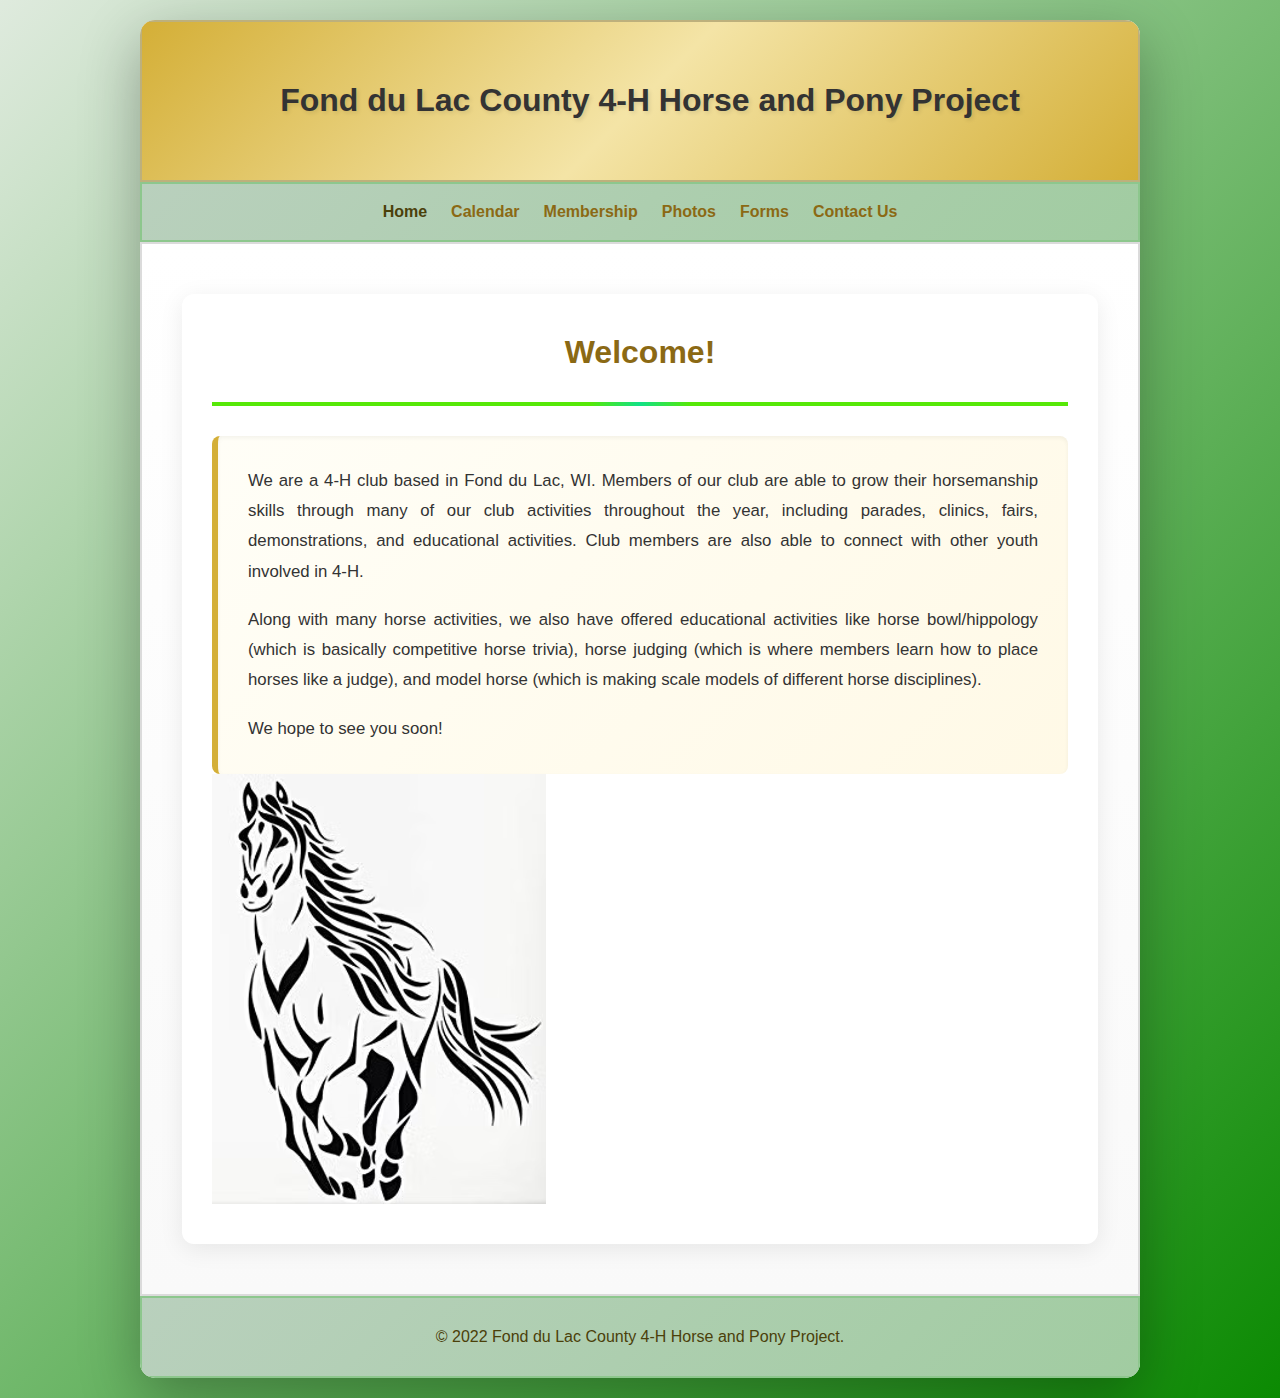
<file: html/index.html>
<!--
    Name: Joshua Waite
    Date: October 28, 2025
    Description: This page exists as the home page of the Fond du Lac County 4-H Horse and Pony Project, connecting each other page.
-->

<!DOCTYPE html>
<html lang="en">
    <head>
        <meta charset="UTF-8">
        <meta name="viewport" content="width=device-width, initial-scale=1.0">
        <link href="../css/styles.css" rel="stylesheet">
        <title>Home</title>
    </head>
    <body>
        <div class="container">
            <!-- Header -->
            <header>
                <h1>Fond du Lac County 4-H Horse and Pony Project</h1>
            </header>

            <!-- Navigation Bar -->
            <nav>
                <table>
                    <tr>
                        <th class="navigation">
                            <a class="currentPage" href="index.html" target="_self">Home</a>
                        </th>
                        <th class="navigation">
                            <a class="otherPage" href="calendar.html" target="_self">Calendar</a>
                        </th>
                        <th class="navigation">
                            <a class="otherPage" href="index.html" target="_self">Membership</a>
                        </th>
                        <th class="navigation">
                            <a class="otherPage" href="photo.html" target="_self">Photos</a>
                        </th>
                        <th class="navigation">
                            <a class="otherPage" href="index.html" target="_self">Forms</a>
                        </th>
                        <th class="navigation">
                            <a class="otherPage" href="index.html" target="_self">Contact Us</a>
                        </th>
                    </tr>
                </table>
            </nav>

            <!-- Main Page Content -->
            <main>
                <section class="trophy-section">
                    <h2>Welcome!</h2>

                    <div id="about-container">
                        <div class="home-content">
                            <p>
                                We are a 4-H club based in Fond du Lac, WI. Members of our club are able to grow their 
                                horsemanship skills through many of our club activities throughout the year, including 
                                parades, clinics, fairs, demonstrations, and educational activities. Club members are 
                                also able to connect with other youth involved in 4-H.
                            </p>
                            <p>
                                Along with many horse activities, we also have offered educational activities like 
                                horse bowl/hippology (which is basically competitive horse trivia), horse judging 
                                (which is where members learn how to place horses like a judge), and model horse 
                                (which is making scale models of different horse disciplines).
                            </p>
                            <p>
                                We hope to see you soon!
                            </p>
                        </div>
                        
                        <img src="/images/horse_art.avif" alt="A drawing of a horse">
                    </div>
                </section>
            </main>

            <!-- Copyright Information -->
            <footer>
                <p>© 2022 Fond du Lac County 4-H Horse and Pony Project.</p>
            </footer>
        </div>
    </body>
</html>
</file>
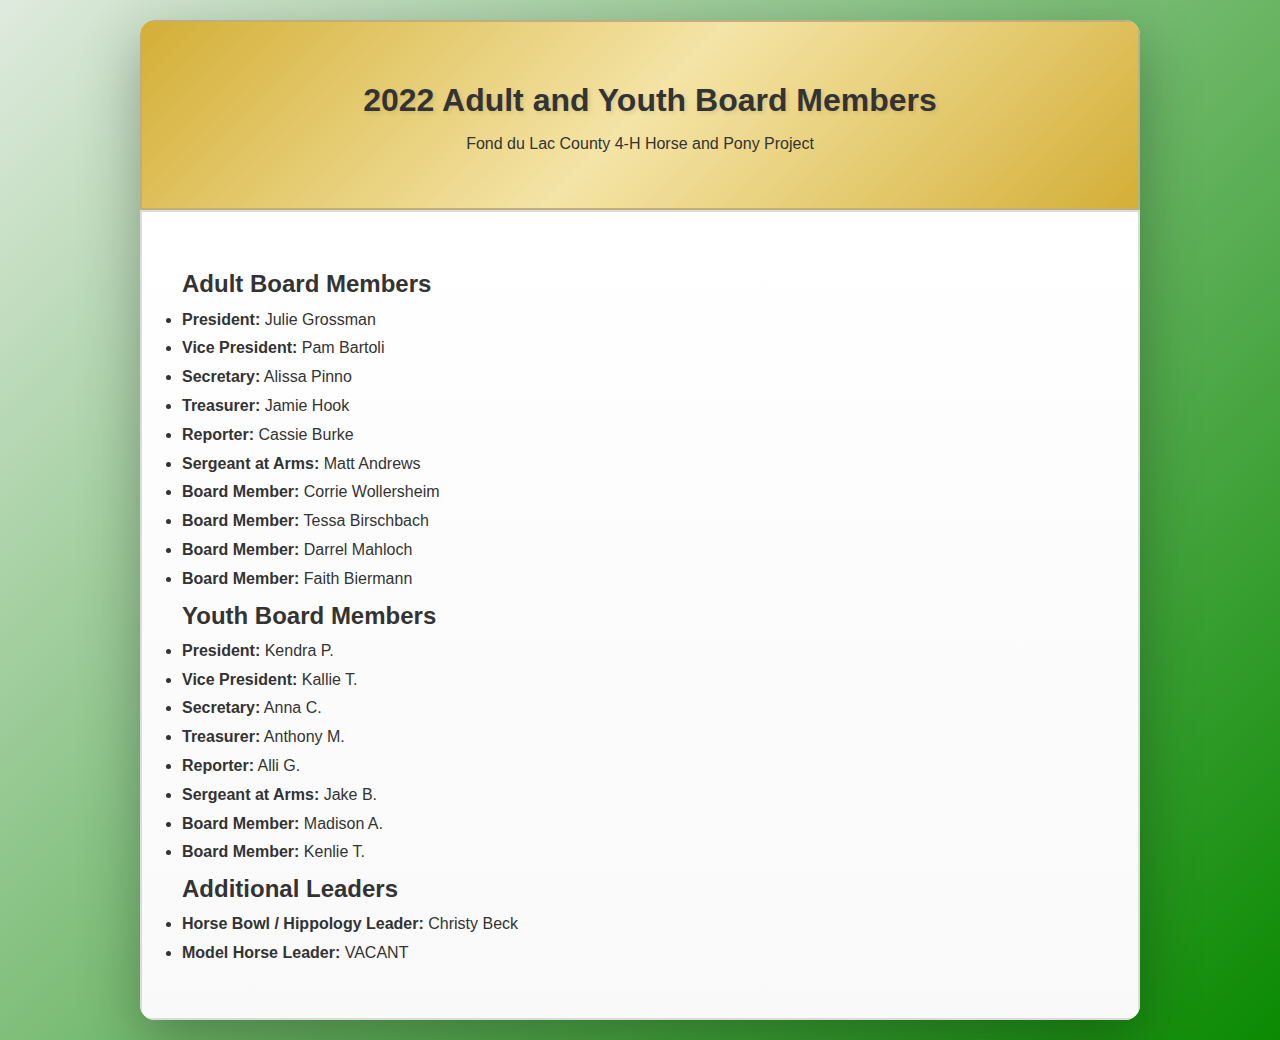
<file: html/board.html>
<!--
Name: Rachin Adhikari
Date: October 26, 2025
Description: This page provides a list of the 2022 Adult and Youth Board Members and Additional Leaders of the Fond du Lac County 4-H Horse and Pony Project.
-->



<!doctype html>
<html lang="en">
<head>
  <meta charset="utf-8" />
  <meta name="viewport" content="width=device-width, initial-scale=1" />
  <title>2022 Adult and Youth Board Members — Fond du Lac County 4-H Horse & Pony Project</title>
  <link rel="stylesheet" href="/css/styles.css">
</head>
<body>
  <div class="container">
    <header>
      <h1>2022 Adult and Youth Board Members</h1>
      <div class="sub">Fond du Lac County 4-H Horse and Pony Project</div>
    </header>

    <main>
      <section class="board-section" id="adult-board">
        <h2>Adult Board Members</h2>
        <ul>
          <li><strong>President:</strong> Julie Grossman</li>
          <li><strong>Vice President:</strong> Pam Bartoli</li>
          <li><strong>Secretary:</strong> Alissa Pinno</li>
          <li><strong>Treasurer:</strong> Jamie Hook</li>
          <li><strong>Reporter:</strong> Cassie Burke</li>
          <li><strong>Sergeant at Arms:</strong> Matt Andrews</li>
          <li><strong>Board Member:</strong> Corrie Wollersheim</li>
          <li><strong>Board Member:</strong> Tessa Birschbach</li>
          <li><strong>Board Member:</strong> Darrel Mahloch</li>
          <li><strong>Board Member:</strong> Faith Biermann</li>
        </ul>
      </section>

      <section class="board-section" id="youth-board">
        <h2>Youth Board Members</h2>
        <ul>
          <li><strong>President:</strong> Kendra P.</li>
          <li><strong>Vice President:</strong> Kallie T.</li>
          <li><strong>Secretary:</strong> Anna C.</li>
          <li><strong>Treasurer:</strong> Anthony M.</li>
          <li><strong>Reporter:</strong> Alli G.</li>
          <li><strong>Sergeant at Arms:</strong> Jake B.</li>
          <li><strong>Board Member:</strong> Madison A.</li>
          <li><strong>Board Member:</strong> Kenlie T.</li>
        </ul>
      </section>

      <section class="board-section" id="leaders">
        <h2>Additional Leaders</h2>
        <ul>
          <li><strong>Horse Bowl / Hippology Leader:</strong> Christy Beck</li>
          <li><strong>Model Horse Leader:</strong> VACANT</li>
        </ul>
      </section>
    </main>

    
  </div>
</body>
</html>
</file>
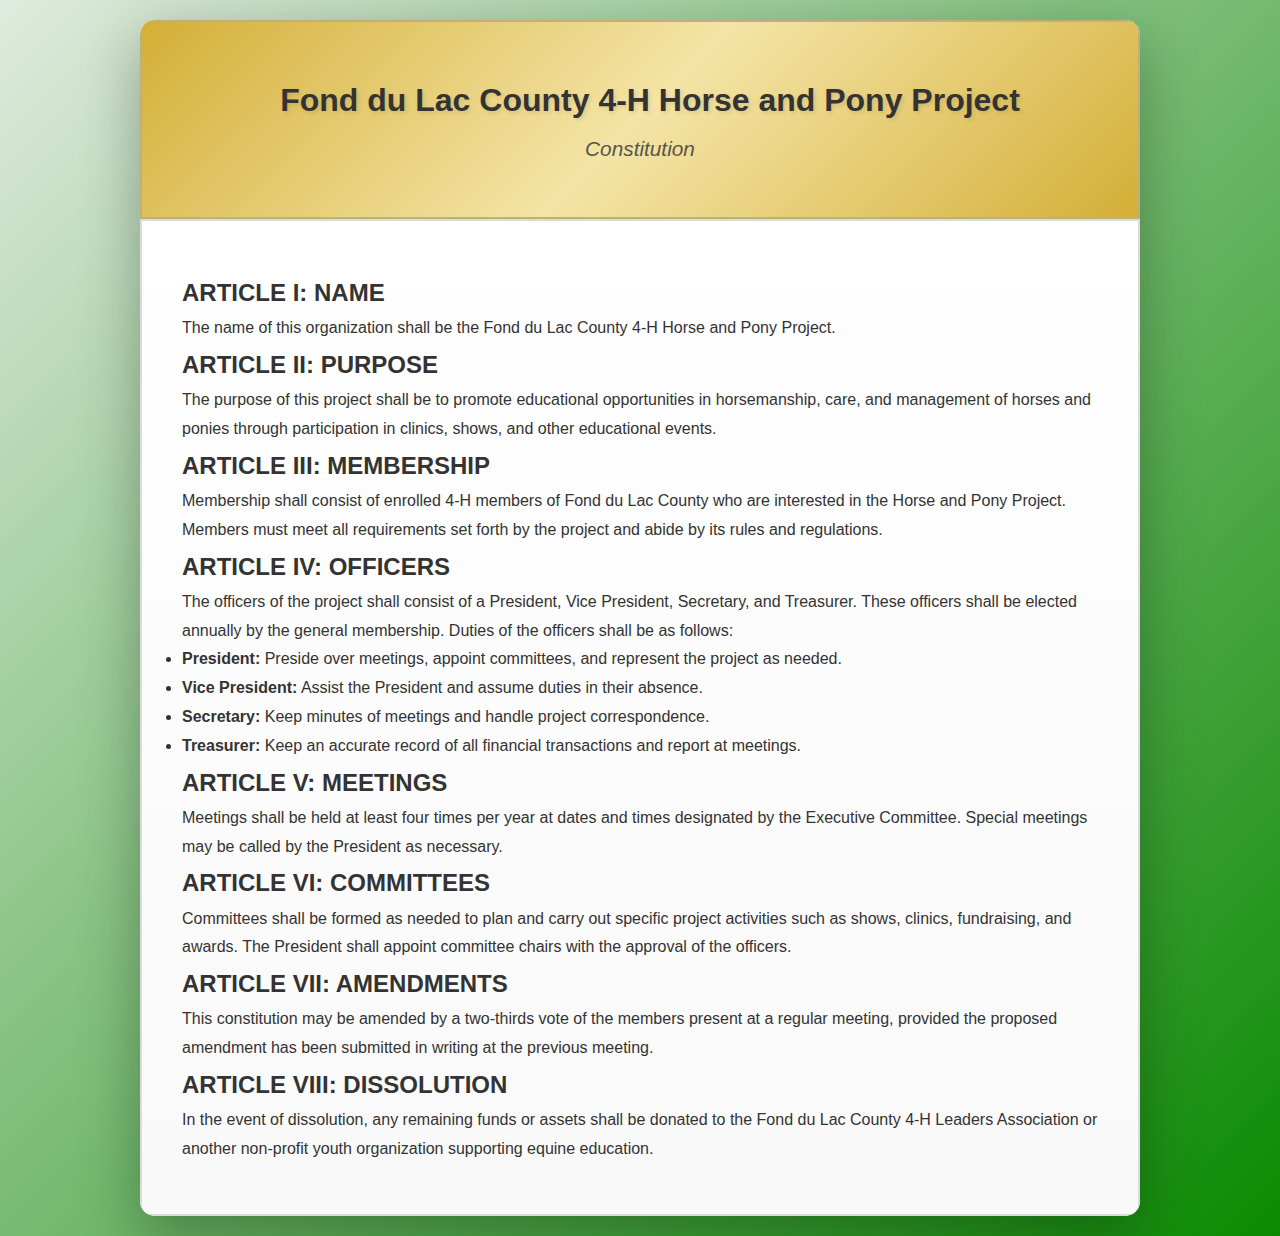
<file: html/consitution.html>
<!--
Name: Rachin Adhikari
Date: October 26, 2025
Description: This page contains the Constitution of the Fond du Lac County 4-H Horse and Pony Project, outlining its purpose, membership, officers, and governance structure.
-->


<!DOCTYPE html>
<html lang="en">
<head>
    <meta charset="UTF-8">
    <meta name="viewport" content="width=device-width, initial-scale=1.0">
    <title>Fond du Lac County 4-H Horse and Pony Project - Constitution</title>
    <link rel="stylesheet" href="/css/styles.css">
</head>
<body>
    <div class="container">
        <header>
            <h1>Fond du Lac County 4-H Horse and Pony Project</h1>
            <p>Constitution</p>
        </header>

        <main>
            <section class="article-section">
                <h2>ARTICLE I: NAME</h2>
                <p>The name of this organization shall be the Fond du Lac County 4-H Horse and Pony Project.</p>
            </section>

            <section class="article-section">
                <h2>ARTICLE II: PURPOSE</h2>
                <p>The purpose of this project shall be to promote educational opportunities in horsemanship, care, and management of horses and ponies through participation in clinics, shows, and other educational events.</p>
            </section>

            <section class="article-section">
                <h2>ARTICLE III: MEMBERSHIP</h2>
                <p>Membership shall consist of enrolled 4-H members of Fond du Lac County who are interested in the Horse and Pony Project. Members must meet all requirements set forth by the project and abide by its rules and regulations.</p>
            </section>

            <section class="article-section">
                <h2>ARTICLE IV: OFFICERS</h2>
                <p>The officers of the project shall consist of a President, Vice President, Secretary, and Treasurer. These officers shall be elected annually by the general membership. Duties of the officers shall be as follows:</p>
                <ul>
                    <li><strong>President:</strong> Preside over meetings, appoint committees, and represent the project as needed.</li>
                    <li><strong>Vice President:</strong> Assist the President and assume duties in their absence.</li>
                    <li><strong>Secretary:</strong> Keep minutes of meetings and handle project correspondence.</li>
                    <li><strong>Treasurer:</strong> Keep an accurate record of all financial transactions and report at meetings.</li>
                </ul>
            </section>

            <section class="article-section">
                <h2>ARTICLE V: MEETINGS</h2>
                <p>Meetings shall be held at least four times per year at dates and times designated by the Executive Committee. Special meetings may be called by the President as necessary.</p>
            </section>

            <section class="article-section">
                <h2>ARTICLE VI: COMMITTEES</h2>
                <p>Committees shall be formed as needed to plan and carry out specific project activities such as shows, clinics, fundraising, and awards. The President shall appoint committee chairs with the approval of the officers.</p>
            </section>

            <section class="article-section">
                <h2>ARTICLE VII: AMENDMENTS</h2>
                <p>This constitution may be amended by a two-thirds vote of the members present at a regular meeting, provided the proposed amendment has been submitted in writing at the previous meeting.</p>
            </section>

            <section class="article-section">
                <h2>ARTICLE VIII: DISSOLUTION</h2>
                <p>In the event of dissolution, any remaining funds or assets shall be donated to the Fond du Lac County 4-H Leaders Association or another non-profit youth organization supporting equine education.</p>
            </section>
        </main>

       
    </div>
</body>
</html>
</file>
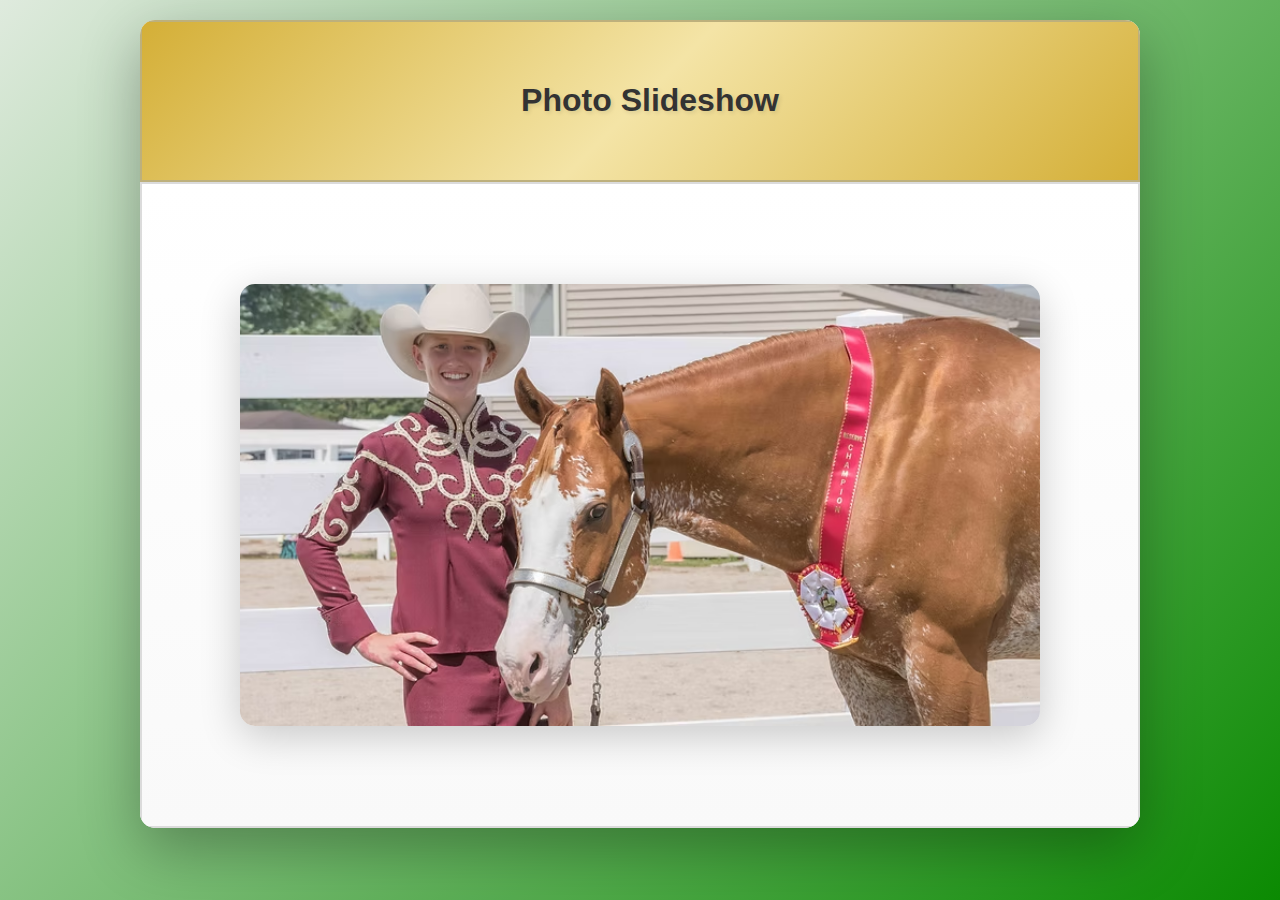
<file: html/photo.html>
<!DOCTYPE html>
<html lang="en">
<head>
    <meta charset="UTF-8">
    <meta name="viewport" content="width=device-width, initial-scale=1.0">
    <title>Photo Slideshow</title>
    <link rel="stylesheet" href="/css/styles.css"> <!-- Your existing CSS -->
</head>
<body>

<div class="container">
    <header>
        <h1>Photo Slideshow</h1>
      
    </header>

    <main>
        <div class="slideshow-container">
            <img src="/images/Photo.avif" class="active" alt="Photo 1">
            <img src="/images/photo1.avif" alt="Photo 2">
            <img src="/images/photo2.avif" alt="Photo 3">
            <img src="/images/photo4.avif" alt="Photo 4">
            <img src="/images/photo3.avif" alt="Photo 5">
           
            <img src="/images/photo6.avif" alt="Photo 2">
            <img src="/images/photo8.avif" alt="Photo 3">
            <img src="/images/photo9.avif" alt="Photo 4">
            <img src="/images/photo5.avif" alt="Photo 5">
        </div>
    </main>
</div>

<script>
    // JavaScript for slideshow
    const slides = document.querySelectorAll('.slideshow-container img');
    let currentIndex = 0;

    function showNextSlide() {
        slides[currentIndex].classList.remove('active');
        currentIndex = (currentIndex + 1) % slides.length;
        slides[currentIndex].classList.add('active');
    }

    setInterval(showNextSlide, 2000); // change every 2 seconds
</script>

</body>
</html>
</file>
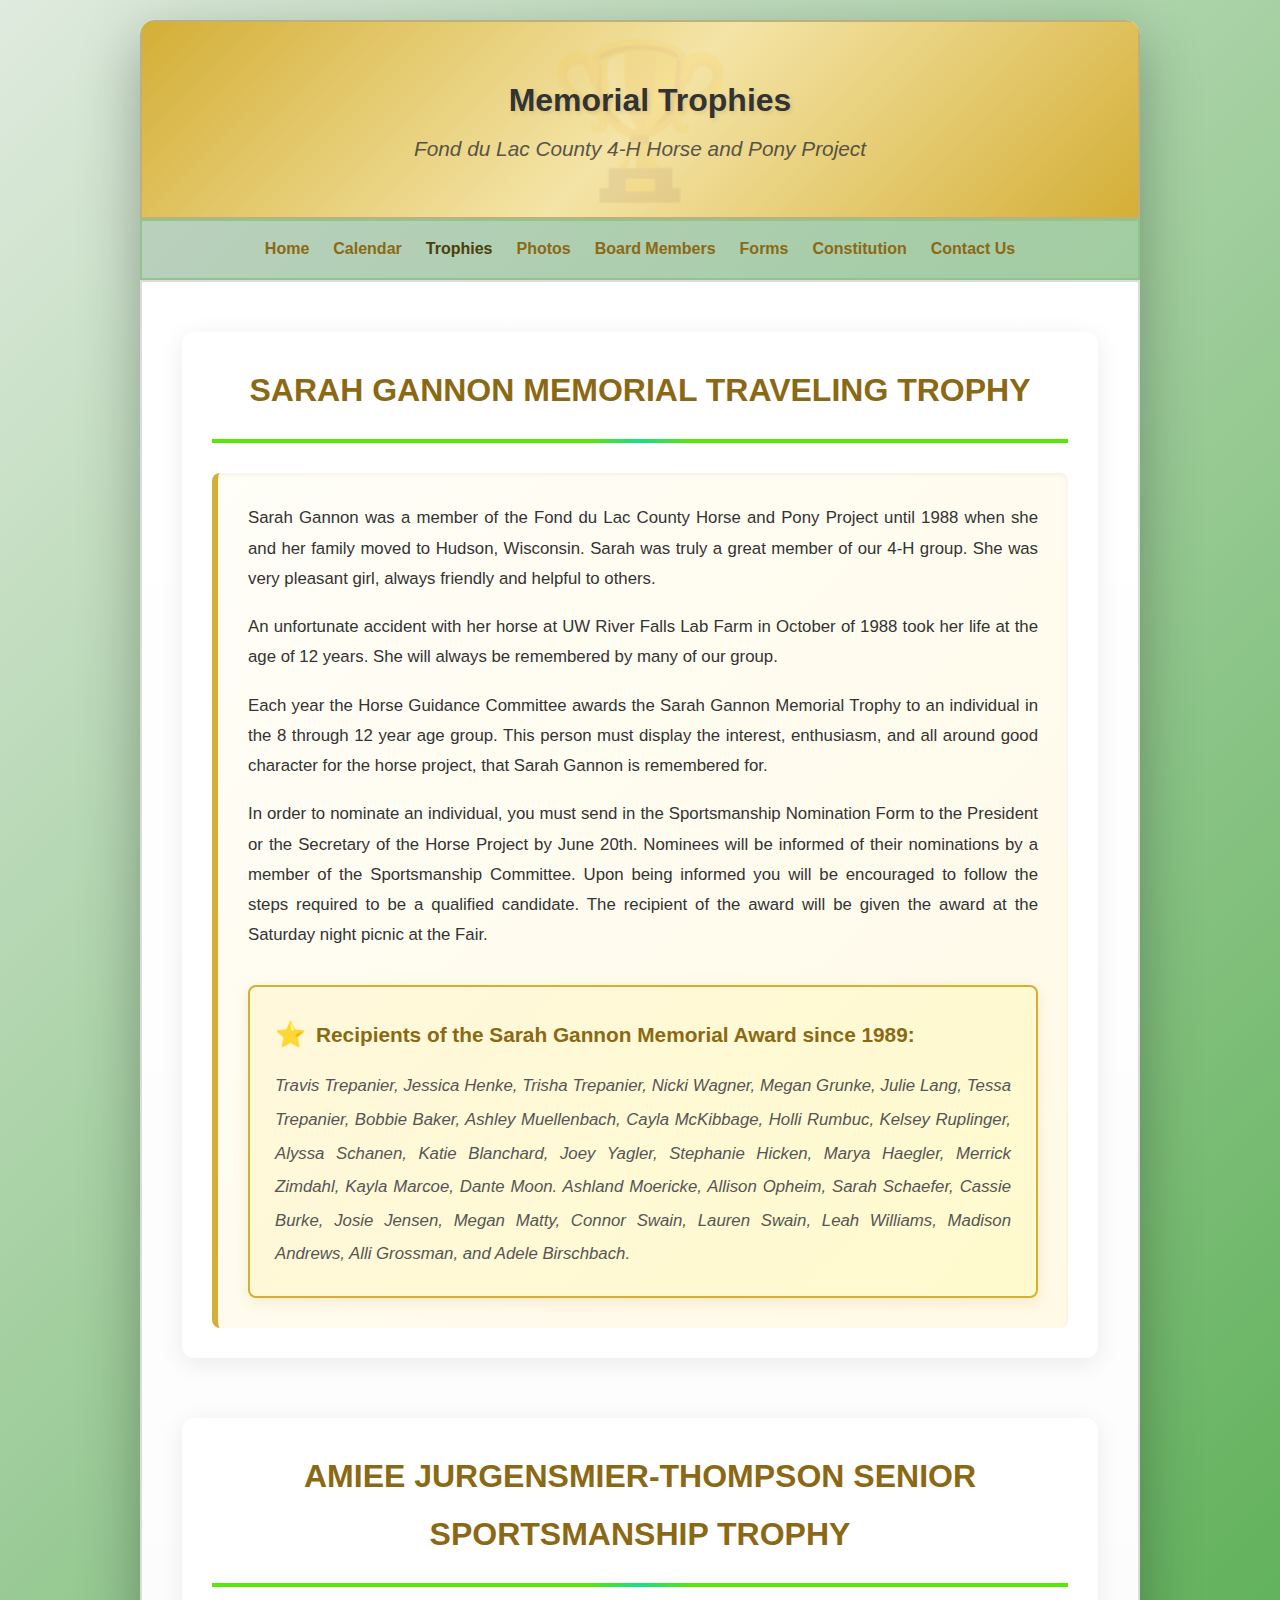
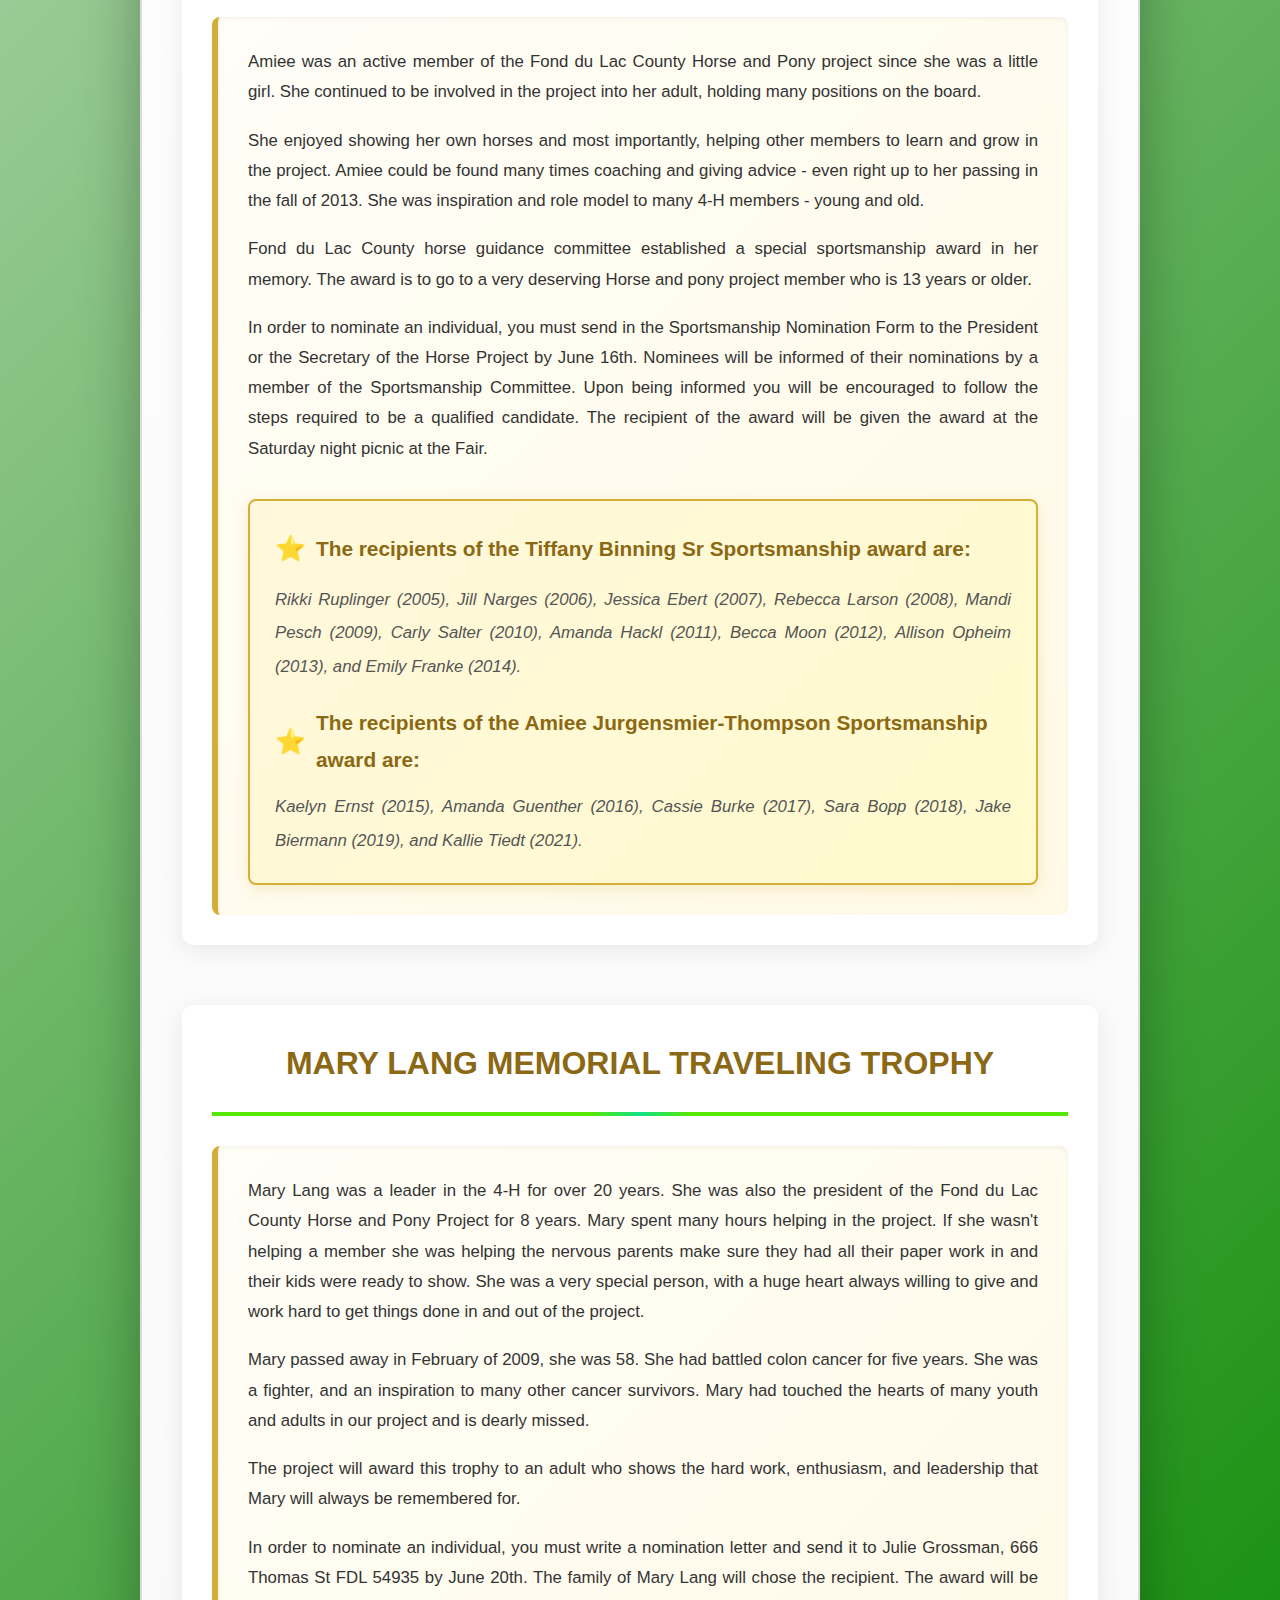
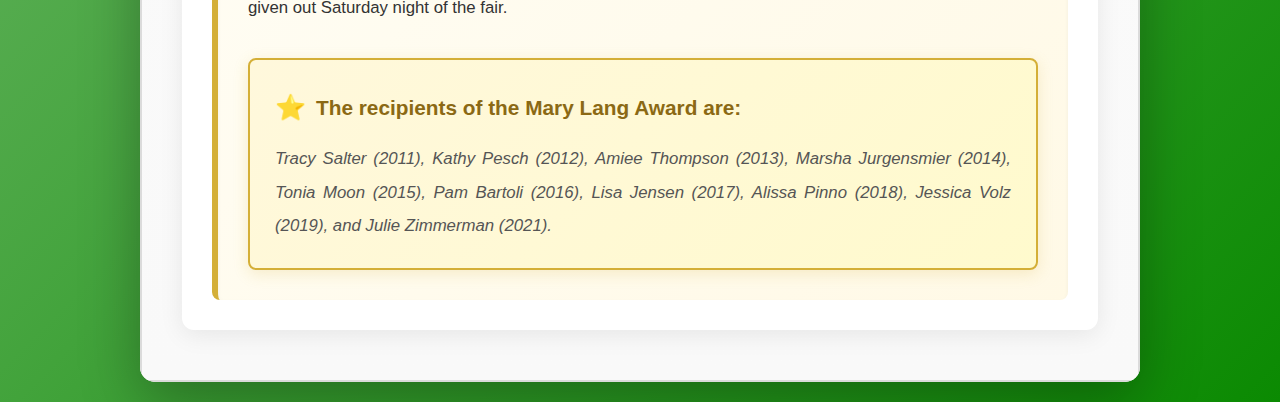
<file: html/Trophies.html>
<!--
Name: Rachin Adhikari
Date: October 26, 2025
Description: This page lists the Memorial Trophies of the Fond du Lac County 4-H Horse and Pony Project, recognizing contributions and honoring past members.
-->


<!DOCTYPE html>
<html lang="en">
<head>
    <meta charset="UTF-8">
    <meta name="viewport" content="width=device-width, initial-scale=1.0">
    <title>Memorial Trophies</title>
    <link rel="stylesheet" href="/css/styles.css">
    <style>
        header::before {
   content: '🏆';
   position: absolute;
   font-size: 150px;
   opacity: 0.1;
   top: 50%;
   left: 50%;
   transform: translate(-50%, -50%);
  } 
       
   </style>
</head>
<body>
    <div class="container">
        <header>
            <h1>Memorial Trophies</h1>
            <p>Fond du Lac County 4-H Horse and Pony Project</p>
        </header>

        <!-- Navigation Bar -->
        <nav>
            <table>
                <tr>
                    <th class="navigation">
                        <a class="otherPage" href="index.html" target="_self">Home</a>
                    </th>
                    <th class="navigation">
                        <a class="otherPage" href="calendar.html" target="_self">Calendar</a>
                    </th>
                    <th class="navigation">
                        <a class="currentPage" href="trophies.html" target="_self">Trophies</a>
                    </th>
                    <th class="navigation">
                        <a class="otherPage" href="photo.html" target="_self">Photos</a>
                    </th>
                    <th class="navigation">
                        <a class="otherPage" href="board.html" target="_self">Board Members</a>
                    </th>
                    <th class="navigation">
                        <a class="otherPage" href="forms.html" target="_self">Forms</a>
                    </th>
                    <th class="navigation">
                        <a class="otherPage" href="constitution.html" target="_self">Constitution</a>
                    </th>
                    <th class="navigation">
                        <a class="otherPage" href="contactUs.html" target="_self">Contact Us</a>
                    </th>
                </tr>
            </table>
        </nav>

        <main>
            <section class="trophy-section">
                <h2>SARAH GANNON MEMORIAL TRAVELING TROPHY</h2>
                
                <div class="trophy-content">
                    <p>Sarah Gannon was a member of the Fond du Lac County Horse and Pony Project until 1988 when she and her family moved to Hudson, Wisconsin. Sarah was truly a great member of our 4-H group. She was very pleasant girl, always friendly and helpful to others.</p>

                    <p>An unfortunate accident with her horse at UW River Falls Lab Farm in October of 1988 took her life at the age of 12 years. She will always be remembered by many of our group.</p>

                    <p>Each year the Horse Guidance Committee awards the Sarah Gannon Memorial Trophy to an individual in the 8 through 12 year age group. This person must display the interest, enthusiasm, and all around good character for the horse project, that Sarah Gannon is remembered for.</p>

                    <p>In order to nominate an individual, you must send in the Sportsmanship Nomination Form to the President or the Secretary of the Horse Project by June 20th. Nominees will be informed of their nominations by a member of the Sportsmanship Committee. Upon being informed you will be encouraged to follow the steps required to be a qualified candidate. The recipient of the award will be given the award at the Saturday night picnic at the Fair.</p>

                    <div class="recipients">
                        <h3>Recipients of the Sarah Gannon Memorial Award since 1989:</h3>
                        <p>Travis Trepanier, Jessica Henke, Trisha Trepanier, Nicki Wagner, Megan Grunke, Julie Lang, Tessa Trepanier, Bobbie Baker, Ashley Muellenbach, Cayla McKibbage, Holli Rumbuc, Kelsey Ruplinger, Alyssa Schanen, Katie Blanchard, Joey Yagler, Stephanie Hicken, Marya Haegler, Merrick Zimdahl, Kayla Marcoe, Dante Moon. Ashland Moericke, Allison Opheim, Sarah Schaefer, Cassie Burke, Josie Jensen, Megan Matty, Connor Swain, Lauren Swain, Leah Williams, Madison Andrews, Alli Grossman, and Adele Birschbach.</p>
                    </div>
                </div>
            </section>

            <section class="trophy-section">
                <h2>AMIEE JURGENSMIER-THOMPSON SENIOR SPORTSMANSHIP TROPHY</h2>
                
                <div class="trophy-content">
                    <p>Amiee was an active member of the Fond du Lac County Horse and Pony project since she was a little girl. She continued to be involved in the project into her adult, holding many positions on the board.</p>

                    <p>She enjoyed showing her own horses and most importantly, helping other members to learn and grow in the project. Amiee could be found many times coaching and giving advice - even right up to her passing in the fall of 2013. She was inspiration and role model to many 4-H members - young and old.</p>

                    <p>Fond du Lac County horse guidance committee established a special sportsmanship award in her memory. The award is to go to a very deserving Horse and pony project member who is 13 years or older.</p>

                    <p>In order to nominate an individual, you must send in the Sportsmanship Nomination Form to the President or the Secretary of the Horse Project by June 16th. Nominees will be informed of their nominations by a member of the Sportsmanship Committee. Upon being informed you will be encouraged to follow the steps required to be a qualified candidate. The recipient of the award will be given the award at the Saturday night picnic at the Fair.</p>

                    <div class="recipients">
                        <h3>The recipients of the Tiffany Binning Sr Sportsmanship award are:</h3>
                        <p>Rikki Ruplinger (2005), Jill Narges (2006), Jessica Ebert (2007), Rebecca Larson (2008), Mandi Pesch (2009), Carly Salter (2010), Amanda Hackl (2011), Becca Moon (2012), Allison Opheim (2013), and Emily Franke (2014).</p>

                        <h3>The recipients of the Amiee Jurgensmier-Thompson Sportsmanship award are:</h3>
                        <p>Kaelyn Ernst (2015), Amanda Guenther (2016), Cassie Burke (2017), Sara Bopp (2018), Jake Biermann (2019), and Kallie Tiedt (2021).</p>
                    </div>
                </div>
            </section>

            <section class="trophy-section">
                <h2>MARY LANG MEMORIAL TRAVELING TROPHY</h2>
                
                <div class="trophy-content">
                    <p>Mary Lang was a leader in the 4-H for over 20 years. She was also the president of the Fond du Lac County Horse and Pony Project for 8 years. Mary spent many hours helping in the project. If she wasn't helping a member she was helping the nervous parents make sure they had all their paper work in and their kids were ready to show. She was a very special person, with a huge heart always willing to give and work hard to get things done in and out of the project.</p>

                    <p>Mary passed away in February of 2009, she was 58. She had battled colon cancer for five years. She was a fighter, and an inspiration to many other cancer survivors. Mary had touched the hearts of many youth and adults in our project and is dearly missed.</p>

                    <p>The project will award this trophy to an adult who shows the hard work, enthusiasm, and leadership that Mary will always be remembered for.</p>

                    <p>In order to nominate an individual, you must write a nomination letter and send it to Julie Grossman, 666 Thomas St FDL 54935 by June 20th. The family of Mary Lang will chose the recipient. The award will be given out Saturday night of the fair.</p>

                    <div class="recipients">
                        <h3>The recipients of the Mary Lang Award are:</h3>
                        <p>Tracy Salter (2011), Kathy Pesch (2012), Amiee Thompson (2013), Marsha Jurgensmier (2014), Tonia Moon (2015), Pam Bartoli (2016), Lisa Jensen (2017), Alissa Pinno (2018), Jessica Volz (2019), and Julie Zimmerman (2021).</p>
                    </div>
                </div>
            </section>
        </main>

        
    </div>
</body>
</html>
</file>
<file: css/styles.css>
* {
    margin: 0;
    padding: 0;
    box-sizing: border-box;
}

body {
    font-family: 'Segoe UI', Tahoma, Geneva, Verdana, sans-serif;
    background: linear-gradient(135deg, #0e640522 0%, #0b8a02 100%);
    padding: 20px;
    line-height: 1.8;
    color: #333;
    min-height: 100vh;
}

/* Container */
.container {
    max-width: 1000px;
    margin: 0 auto;
    background-color: white;
    box-shadow: 0 20px 60px rgba(0, 0, 0, 0.3);
    border-radius: 15px;
    overflow: hidden;
    animation: fadeIn 0.6s ease-in;
}

@keyframes fadeIn {
    from {
        opacity: 0;
        transform: translateY(20px);
    }
    to {
        opacity: 1;
        transform: translateY(0);
    }
}

/* Header */
header {
    background: linear-gradient(135deg, #d4af37 0%, #f4e4a6 50%, #d4af37 100%);
    border: 2px solid #bdb07c;
    color: #333;
    text-align: center;
    padding: 50px 20px;
    position: relative;
    overflow: hidden;
}

div.header {
    display: flex;
    justify-content: center;
    align-items: center;
    margin: 15px;
}

div.header>img {
    width: 5.0em;
}

header.trophies::before {
    content: '🏆';
    position: absolute;
    font-size: 150px;
    opacity: 0.1;
    top: 50%;
    left: 50%;
    transform: translate(-50%, -50%);
}

header h1 {
    font-size: 2.0em;
    padding-left: 20px;
    text-shadow: 2px 2px 4px rgba(0, 0, 0, 0.1);
    position: relative;
    z-index: 1;
    font-weight: bold;
}

header p {
    font-size: 1.3em;
    opacity: 0.8;
    position: relative;
    z-index: 1;
    font-style: italic;
}

header h2 {
    font-size: 1.3em;
    opacity: 0.8;
    position: relative;
    z-index: 1;
}

/* Main Content */
main {
    padding: 50px 40px;
    background: linear-gradient(to bottom, #ffffff 0%, #f9f9f9 100%);
    border: 2px solid #dbdbdb;
}

/* Navigation Bar */
nav {
    display: flex;
    justify-content: center;
    margin-left: auto;
    margin-right: auto;
    background: linear-gradient(135deg, #b9d0bd 0%, #a1cca1 100%);
    border: 2px solid #8dc78d;
}

th.navigation {
    display: inline-table;
    margin: 0px;
    padding: 10px;
    text-align: center;
}

a.otherPage {
    color:#8b6914;
    text-decoration: none;
}

a.currentPage {
    color: #4b400a;
    text-decoration: none;
}

/* Home Page */
.home-content {
    background: linear-gradient(135deg, #fffef7 0%, #fff9e6 100%);
    padding: 30px;
    border-left: 6px solid #d4af37;
    border-radius: 8px;
    box-shadow: inset 0 2px 4px rgba(0, 0, 0, 0.05);
}

.home-content p {
    margin-bottom: 18px;
    text-align: justify;
    font-size: 1.05em;
}

.home-content p:last-of-type {
    margin-bottom: 0;
}

.about-container {
    display: flex;
}

div.about-container>img {
    margin-left: 10px;
}

/* Calendar Page */
table.calendar {
    margin-bottom: 0px;
    padding: 10px;
    min-width: 250px;
    max-height: 250px;
    background: white;
    border-radius: 12px;
    box-shadow: 0 5px 25px rgba(0, 0, 0, 0.08);
}

.calendar-container {
    display: flex;
    text-align: center;
}

div.calendar-container>div.calendar-information {
    text-align: left;
    margin-left: 30px;
}

div.calendar-information ul {
    margin-left: 20px;
}

table.calendar {
    width: 250px;
    table-layout: fixed;
    border-collapse: collapse;
    border-spacing: 0px;
}

table.calendar tr {
    height: 32px;
}

tr.weekday {
    background-color: #fff8dc;
}

td.importantDate {
    background: #17d33d29;
}

/* Trophy Sections */
.trophy-section {
    margin-bottom: 60px;
    padding: 30px;
    background: white;
    border-radius: 12px;
    box-shadow: 0 5px 25px rgba(0, 0, 0, 0.08);
    transition: transform 0.3s ease, box-shadow 0.3s ease;
}

.trophy-section:hover {
    transform: translateY(-5px);
    box-shadow: 0 10px 35px rgba(0, 0, 0, 0.15);
}

.trophy-section:last-child {
    margin-bottom: 0;
}

.trophy-section h2 {
    color: #8b6914;
    font-size: 2em;
    margin-bottom: 30px;
    text-align: center;
    border-bottom: 4px solid #56e807;
    padding-bottom: 20px;
    position: relative;
}

.trophy-section h2::after {
    content: '';
    position: absolute;
    bottom: -4px;
    left: 50%;
    transform: translateX(-50%);
    width: 100px;
    height: 4px;
    background: linear-gradient(90deg, transparent, #11e187, transparent);
}

/* Trophy Content */
.trophy-content {
    background: linear-gradient(135deg, #fffef7 0%, #fff9e6 100%);
    padding: 30px;
    border-left: 6px solid #d4af37;
    border-radius: 8px;
    box-shadow: inset 0 2px 4px rgba(0, 0, 0, 0.05);
}

.trophy-content p {
    margin-bottom: 18px;
    text-align: justify;
    font-size: 1.05em;
}

.trophy-content p:last-of-type {
    margin-bottom: 0;
}

/* Recipients Section */
.recipients {
    margin-top: 35px;
    background: linear-gradient(135deg, #fff8dc 0%, #fffacd 100%);
    padding: 25px;
    border-radius: 8px;
    border: 2px solid #d4af37;
    box-shadow: 0 4px 15px rgba(212, 175, 55, 0.2);
}

.recipients h3 {
    color: #8b6914;
    font-size: 1.3em;
    margin-bottom: 12px;
    margin-top: 20px;
    font-weight: bold;
    display: flex;
    align-items: center;
}

.recipients h3::before {
    content: '⭐';
    margin-right: 10px;
    font-size: 1.2em;
}

.recipients h3:first-child {
    margin-top: 0;
}

.recipients p {
    font-style: italic;
    color: #555;
    line-height: 2;
    font-size: 1.05em;
}

/* Contact Us Page */
.contact-section {
    background: linear-gradient(135deg, #fffef7 0%, #fff9e6 100%);
    padding: 25px;
    margin: 10px auto;
    border-left: 6px solid #d4af37;
    border-radius: 8px;
    box-shadow: inset 0 2px 4px rgba(0, 0, 0, 0.05);
    transition: transform 0.3s ease, box-shadow 0.3s ease;
}

.contact-section:hover {
    transform: translateY(-5px);
    box-shadow: 0 10px 35px rgba(0, 0, 0, 0.15);
}

.contact-section h2 {
    color: #8b6914;
    font-size: 2em;
    margin-bottom: 30px;
    text-align: center;
}

.contact-section h3 {
    color: #8b6914;
    font-size: 1.3em;
    margin: 25px 0 15px;
}

.contact-section a {
    color: #6a4e09;
    text-decoration: underline;
}

.contact-content p {
    margin-bottom: 18px;
    text-align: justify;
    font-size: 1.05em;
}

.contact-content p:last-of-type {
    margin-bottom: 0;
}

.contact-highlight {
    background: linear-gradient(135deg, #fffef7 0%, #fff9e6 100%);
    border: 2px solid #d4af37;
    border-radius: 8px;
    padding: 20px;
    margin: 20px 0;
    box-shadow: inset 0 2px 4px rgba(0, 0, 0, 0.05);
}

.contact-highlight li {
    margin: 8px 0;
    font-size: 1.05em;
    color: #4b3c08;
}

.contact-highlight a {
    color: #6a4e09;
    font-weight: 600;
}

/* Footer */
footer {
    /*background: linear-gradient(135deg, #17d33c 0%, #0ae220 100%);*/
    background: linear-gradient(135deg, #b9d0bd 0%, #a1cca1 100%);
    border: 2px solid #8dc78d;
    color: #4b400a;
    text-align: center;
    padding: 25px;
    font-size: 1em;
}

/* Responsive Design */
@media (max-width: 768px) {
    body {
        padding: 10px;
    }

    header {
        padding: 35px 15px;
    }

    header h1 {
        font-size: 1.8em;
    }

    header p {
        font-size: 1em;
    }

    main {
        padding: 25px 20px;
    }

    .trophy-section {
        padding: 20px;
        margin-bottom: 40px;
    }

    .trophy-section h2 {
        font-size: 1.5em;
    }

    .trophy-content {
        padding: 20px;
    }

    .trophy-content p {
        text-align: left;
        font-size: 1em;
    }

    .recipients {
        padding: 20px;
    }

    .recipients h3 {
        font-size: 1.1em;
    }

    .recipients p {
        font-size: 1em;
    }
}       /* Additional styles for the slideshow */
.slideshow-container {
            max-width: 800px;
            margin: 50px auto;
            position: relative;
            border-radius: 15px;
            overflow: hidden;
            box-shadow: 0 10px 40px rgba(0,0,0,0.2);
        }

        .slideshow-container img {
            width: 100%;
            height: auto;
            display: none;
            transition: opacity 0.5s ease-in-out;
        }

        .slideshow-container img.active {
            display: block;
        }
</file>
